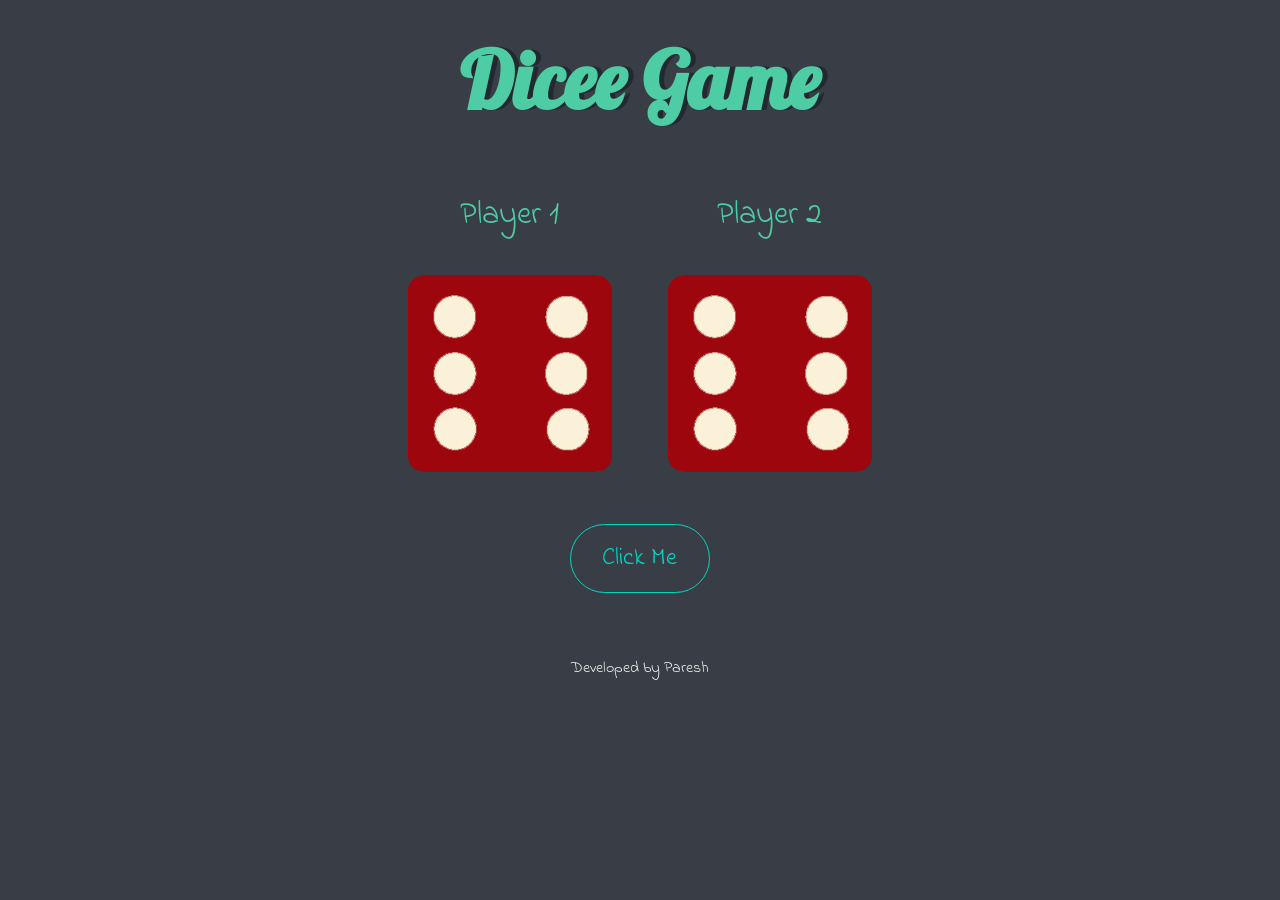
<file: index.html>
<!DOCTYPE html>
<html lang="en" dir="ltr">
  <head>
    <meta charset="utf-8">
    <title>Dicee</title>
    <link rel="stylesheet" href="styles.css">
    <link href="https://fonts.googleapis.com/css?family=Indie+Flower|Lobster" rel="stylesheet">

  </head>
  <body>

    <div class="container">
      <h1>Dicee Game</h1>

      <div class="dice">
        <p>Player 1</p>
        <img class="img1" src="./images/dice6.png">
      </div>

      <div class="dice">
        <p>Player 2</p>
        <img class="img2" src="./images/dice6.png">
      </div>

      <div class="btn-class">
        <button class="btn">Click Me</button>
      </div>
    </div>

    <script src="./index.js" charset="utf-8" type=""></script>
  </body>

  <footer>
    Developed by Paresh
  </footer>
</html>
</file>
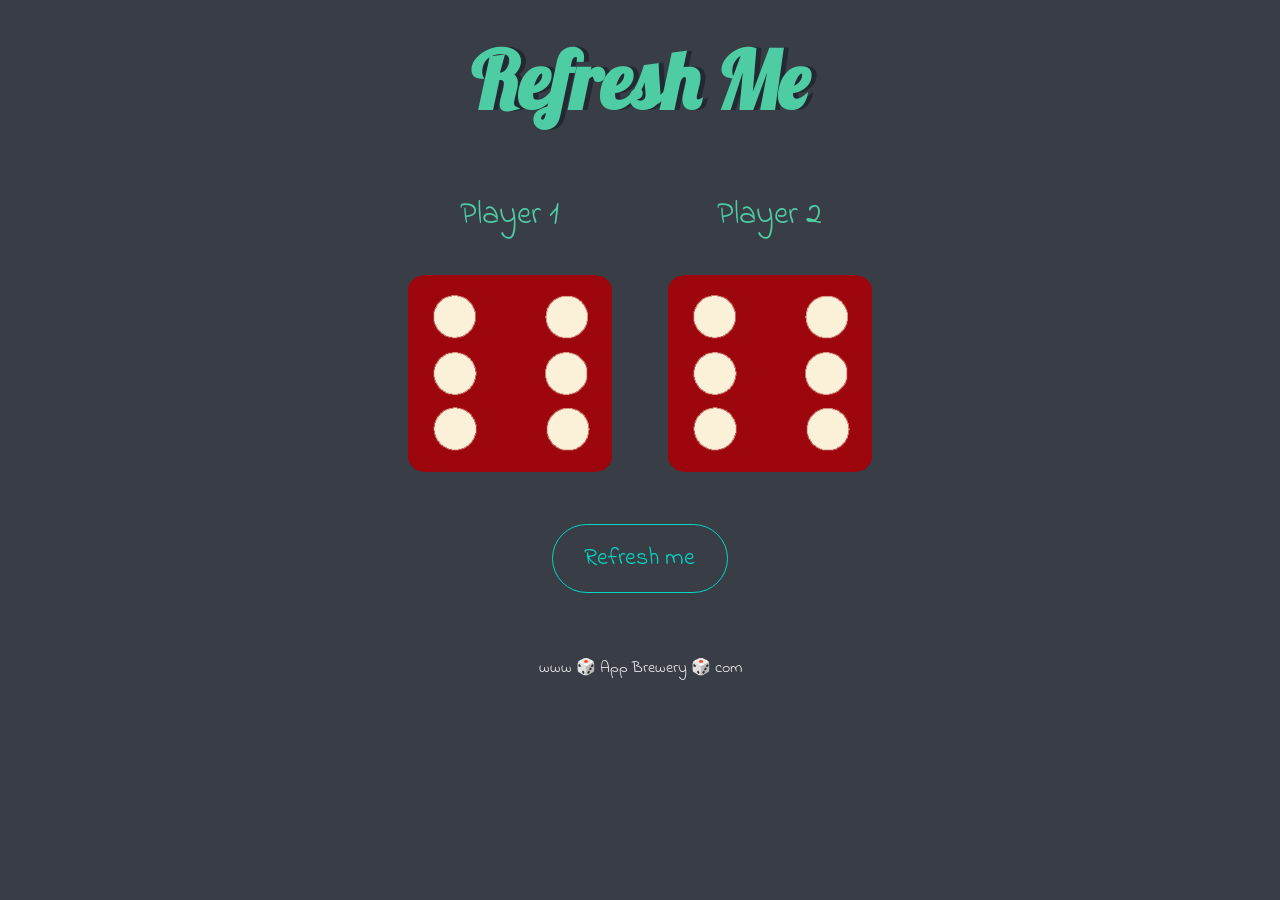
<file: dicee.html>
<!DOCTYPE html>
<html lang="en" dir="ltr">
  <head>
    <meta charset="utf-8">
    <title>Dicee</title>
    <link rel="stylesheet" href="styles.css">
    <link href="https://fonts.googleapis.com/css?family=Indie+Flower|Lobster" rel="stylesheet">

  </head>
  <body>

    <div class="container">
      <h1>Refresh Me</h1>

      <div class="dice">
        <p>Player 1</p>
        <img class="img1" src="./images/dice6.png">
      </div>

      <div class="dice">
        <p>Player 2</p>
        <img class="img2" src="./images/dice6.png">
      </div>

      <div class="btn-class">
        <button class="btn">Refresh me</button>
      </div>
    </div>

    <script src="./index.js" charset="utf-8" type=""></script>
  </body>

  <footer>
    www 🎲 App Brewery 🎲 com
  </footer>
</html>
</file>
<file: styles.css>
.container {
  width: 70%;
  margin: auto;
  text-align: center;
}

.dice {
  text-align: center;
  display: inline-block;

}

.btn-class{
  margin:5%;
}

.btn{
    font-family: 'Indie Flower', cursive;
    background-color: transparent;
    border: 1.5px solid #00d7c3;
    border-radius: 100px;
    box-sizing: border-box;
    color: #00d7c3;
    -webkit-transition: all .15s ease-in-out;
    transition: all .15s ease-in-out;
    cursor: pointer;
    padding : 2% 4%;
    font-size: 1.5rem;
}

.btn:hover {
  box-shadow: 0 0 10px 0 #00d7c3 inset, 0 0 10px 2px #00d7c3;
  border: 1.5px solid #00d7c3;
}

body {
  background-color: #393E46;
}

h1 {
  margin: 30px;
  font-family: 'Lobster', cursive;
  text-shadow: 5px 0 #232931;
  font-size: 5rem;
  color: #4ECCA3;
}

p {
  font-size: 2rem;
  color: #4ECCA3;
  font-family: 'Indie Flower', cursive;
}

img {
  width: 80%;
}

footer {
  margin-top: 5%;
  color: #EEEEEE;
  text-align: center;
  font-family: 'Indie Flower', cursive;

}
</file>
